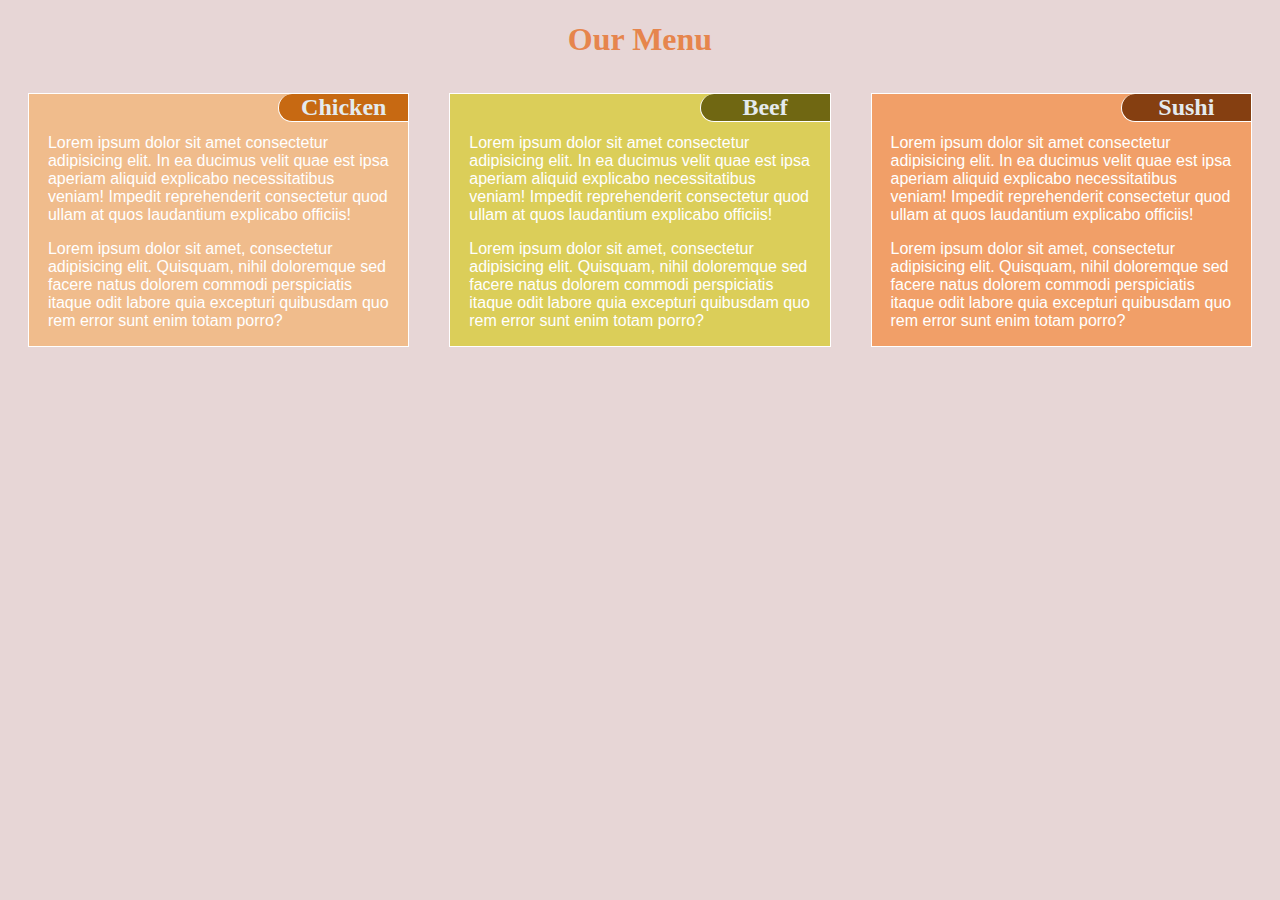
<file: module2/index.html>
<!DOCTYPE html>
<html lang="en">

<head>
    <meta charset="UTF-8">
    <meta http-equiv="X-UA-Compatible" content="IE=edge">
    <meta name="viewport" content="width=device-width, initial-scale=1.0">
    <link rel="stylesheet" href="css/style.css">
    <title>Coursera Test</title>
</head>

<body>
    <h1 id="title">Our Menu</h1>
    <div id="chicken" class="col-lg-4 col-md-4 col-sd-6">
        <section>

            <div class='content-title'>
                <h2>Chicken</h2>
            </div>
            <div class="content">
                <p> Lorem ipsum dolor sit amet consectetur adipisicing elit. In ea ducimus velit quae est ipsa aperiam
                    aliquid
                    explicabo necessitatibus veniam! Impedit reprehenderit consectetur quod ullam at quos laudantium
                    explicabo
                    officiis! </p>
                <p> Lorem ipsum dolor sit amet, consectetur adipisicing elit. Quisquam, nihil doloremque sed facere
                    natus
                    dolorem commodi perspiciatis itaque odit labore quia excepturi quibusdam quo rem error sunt enim
                    totam
                    porro?
                </p>
            </div>

        </section>
    </div>
    <div id="beef" class="col-lg-4 col-md-4 col-sd-6">
        <section>
            <div class='content-title'>
                <h2>Beef</h2>
            </div>
            <div class="content">
                <p> Lorem ipsum dolor sit amet consectetur adipisicing elit. In ea ducimus velit quae est ipsa aperiam
                    aliquid
                    explicabo necessitatibus veniam! Impedit reprehenderit consectetur quod ullam at quos laudantium
                    explicabo
                    officiis! </p>
                <p> Lorem ipsum dolor sit amet, consectetur adipisicing elit. Quisquam, nihil doloremque sed facere
                    natus
                    dolorem commodi perspiciatis itaque odit labore quia excepturi quibusdam quo rem error sunt enim
                    totam
                    porro?
                </p>
            </div>
        </section>
    </div>
    <div id="sushi" class="col-lg-4 col-md-4 col-sd-12">
        <section>
            <div class='content-title'>
                <h2>Sushi</h2>
            </div>
            <div class="content">
                <p> Lorem ipsum dolor sit amet consectetur adipisicing elit. In ea ducimus velit quae est ipsa aperiam
                    aliquid
                    explicabo necessitatibus veniam! Impedit reprehenderit consectetur quod ullam at quos laudantium
                    explicabo
                    officiis! </p>
                <p> Lorem ipsum dolor sit amet, consectetur adipisicing elit. Quisquam, nihil doloremque sed facere
                    natus
                    dolorem commodi perspiciatis itaque odit labore quia excepturi quibusdam quo rem error sunt enim
                    totam
                    porro?
                </p>
            </div>
        </section>
    </div>
</body>

</html>
</file>
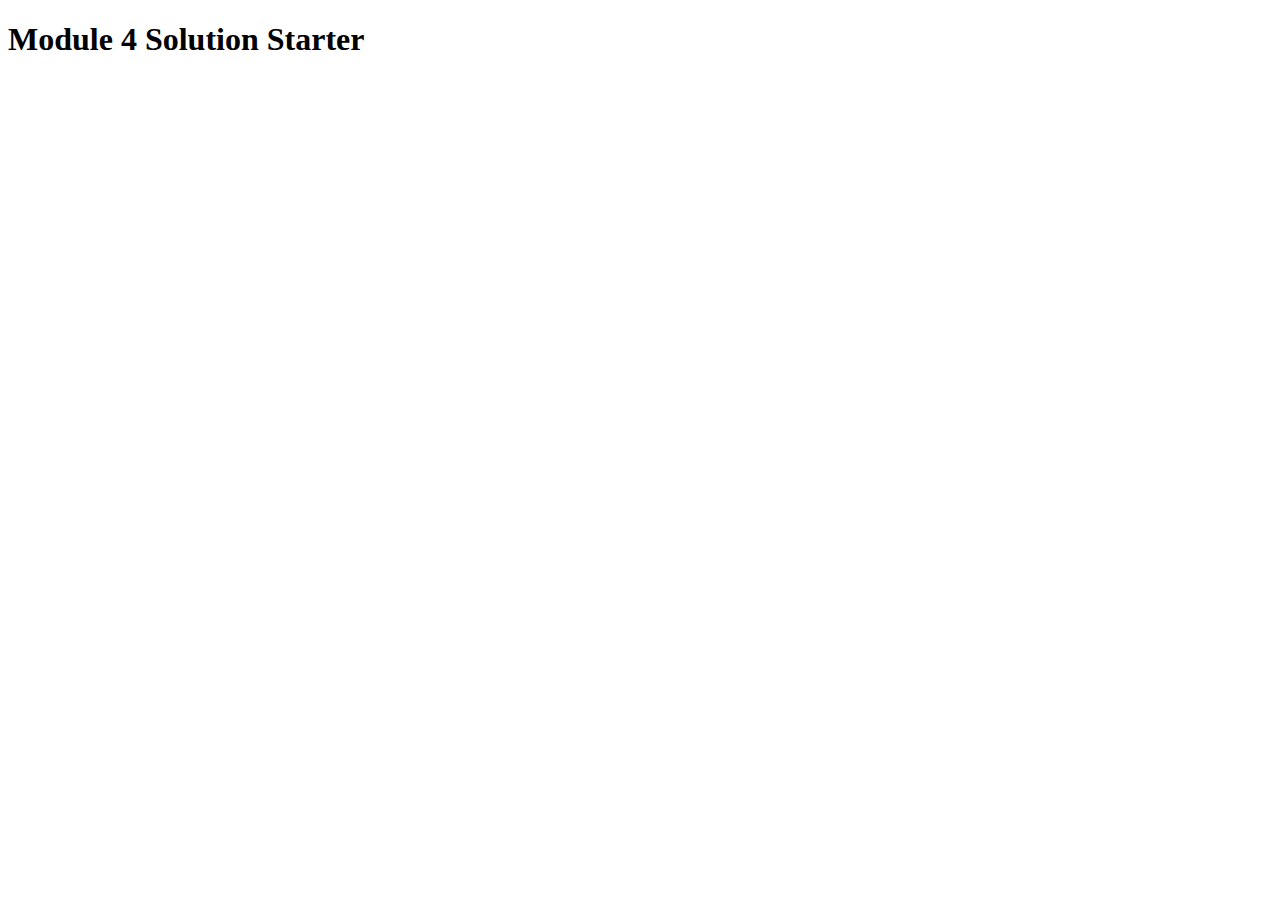
<file: module4/index.html>
<!DOCTYPE html>
<html>
<head>
  <meta charset="utf-8">
  <title>Module 4 Solution Starter</title>
  <script src="SpeakHello.js"></script>
  <script src="SpeakGoodBye.js"></script>
  <script src="script.js"></script>
</head>
<body>
  <h1>Module 4 Solution Starter</h1>
</body>
</html>
</file>
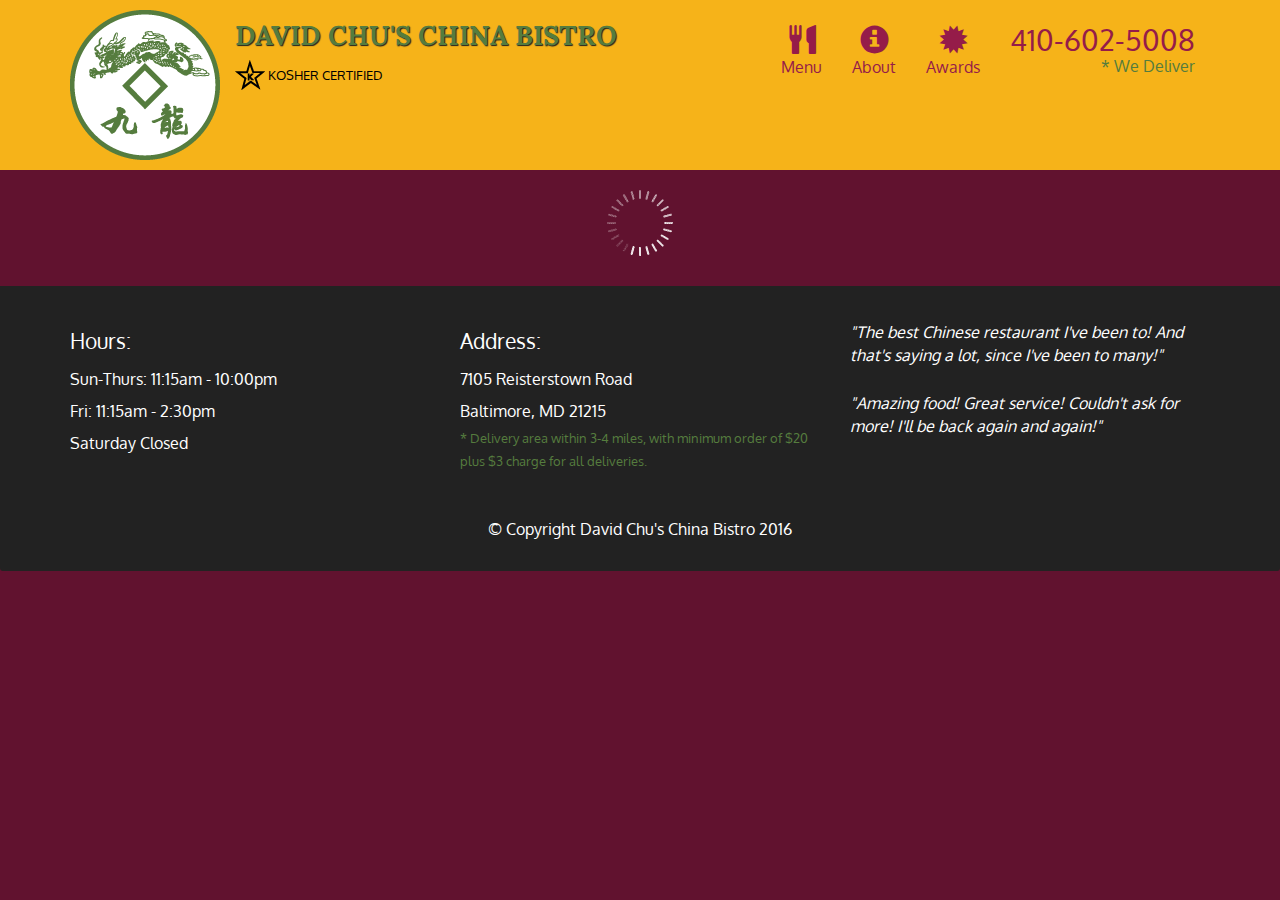
<file: module5/index.html>
<!doctype html>
<html lang="en">
  <head>
    <meta charset="utf-8">
    <meta http-equiv="X-UA-Compatible" content="IE=edge">
    <meta name="viewport" content="width=device-width, initial-scale=1">
    <title>David Chu's China Bistro</title>
    <link rel="stylesheet" href="css/bootstrap.min.css">
    <link rel="stylesheet" href="css/styles.css">
    <link href='https://fonts.googleapis.com/css?family=Oxygen:400,300,700' rel='stylesheet' type='text/css'>
    <link href='https://fonts.googleapis.com/css?family=Lora' rel='stylesheet' type='text/css'>
  </head>
<body>
  <header>
    <nav id="header-nav" class="navbar navbar-default">
      <div class="container">
        <div class="navbar-header">
          <a href="index.html" class="pull-left visible-md visible-lg">
            <div id="logo-img" alt="Logo image"></div>
          </a>

          <div class="navbar-brand">
            <a href="index.html"><h1>David Chu's China Bistro</h1></a>
            <p>
              <img src="images/star-k-logo.png" alt="Kosher certification">
              <span>Kosher Certified</span>
            </p>
          </div>

          <button id="navbarToggle" type="button" class="navbar-toggle collapsed" data-toggle="collapse" data-target="#collapsable-nav" aria-expanded="false">
            <span class="sr-only">Toggle navigation</span>
            <span class="icon-bar"></span>
            <span class="icon-bar"></span>
            <span class="icon-bar"></span>
          </button>
        </div>
        
        <div id="collapsable-nav" class="collapse navbar-collapse">
           <ul id="nav-list" class="nav navbar-nav navbar-right">
            <li id="navHomeButton" class="visible-xs active">
              <a href="index.html">
                <span class="glyphicon glyphicon-home"></span> Home</a>
            </li>
            <li id="navMenuButton">
              <a href="#" onclick="$dc.loadMenuCategories();">
                <span class="glyphicon glyphicon-cutlery"></span><br class="hidden-xs"> Menu</a>
            </li>
            <li>
              <a href="#">
                <span class="glyphicon glyphicon-info-sign"></span><br class="hidden-xs"> About</a>
            </li>
            <li>
              <a href="#">
                <span class="glyphicon glyphicon-certificate"></span><br class="hidden-xs"> Awards</a>
            </li>
            <li id="phone" class="hidden-xs">
              <a href="tel:410-602-5008">
                <span>410-602-5008</span></a><div>* We Deliver</div>
            </li>
          </ul><!-- #nav-list -->
        </div><!-- .collapse .navbar-collapse -->
      </div><!-- .container -->
    </nav><!-- #header-nav -->
  </header>

  <div id="call-btn" class="visible-xs">
    <a class="btn" href="tel:410-602-5008">
    <span class="glyphicon glyphicon-earphone"></span>
    410-602-5008
    </a>
  </div>
  <div id="xs-deliver" class="text-center visible-xs">* We Deliver</div>

  <div id="main-content" class="container"></div>

  <footer class="panel-footer">
    <div class="container">
      <div class="row">
        <section id="hours" class="col-sm-4">
          <span>Hours:</span><br>
          Sun-Thurs: 11:15am - 10:00pm<br>
          Fri: 11:15am - 2:30pm<br>
          Saturday Closed
          <hr class="visible-xs">
        </section>
        <section id="address" class="col-sm-4">
          <span>Address:</span><br>
          7105 Reisterstown Road<br>
          Baltimore, MD 21215
          <p>* Delivery area within 3-4 miles, with minimum order of $20 plus $3 charge for all deliveries.</p>
          <hr class="visible-xs">
        </section>
        <section id="testimonials" class="col-sm-4">
          <p>"The best Chinese restaurant I've been to! And that's saying a lot, since I've been to many!"</p>
          <p>"Amazing food! Great service! Couldn't ask for more! I'll be back again and again!"</p>
        </section>
      </div>
      <div class="text-center">&copy; Copyright David Chu's China Bistro 2016</div>
    </div>
  </footer>

  <!-- jQuery (Bootstrap JS plugins depend on it) -->
  <script src="js/jquery-2.1.4.min.js"></script>
  <script src="js/bootstrap.min.js"></script>
  <script src="js/ajax-utils.js"></script>
  <script src="js/script.js"></script>
</body>
</html>
</file>
<file: module2/css/style.css>
/********** Base styles **********/
* {
  box-sizing: border-box;
}
body {
  background-color: rgb(231, 214, 214);
  color: rgb(228, 234, 238);
}
h1 {
  margin-bottom: 15px;
  color: rgb(230, 133, 77);
}

p {
  width: 90%;
  margin-right: auto;
  margin-left: auto;
  font-family: Helvetica;
  color: white;
  clear: right;
}

/* Positioning of Titles */
section {
  position: relative;
  margin: 20px 20px;
}

#beef section {
  background-color: rgb(219, 206, 89);
  border: 1px solid white;
}

#chicken section {
  background-color: rgb(240, 188, 140);
  border: 1px solid white;
}

#sushi section {
  background-color: rgb(241, 159, 104);
  border: 1px solid white;
}

section h2 {
  position: inherit;
  float: right;
  right: 5%;
  top: 10px;
  margin: 0px 0px;
  width: 130px;
  text-align: center;
  border: 1px solid white;
  border-top: 0px;
  border-right: 0px;
  border-bottom-left-radius: 1cm;
  border-top-left-radius: 1cm;
  /* background-color: chartreuse; */
}
#beef h2 {
  background-color: rgb(112, 103, 18);
}
#chicken h2 {
  background-color: rgb(199, 105, 18);
}
#sushi h2 {
  background-color: rgb(133, 63, 17);
}
.content {
  margin-top: 40px;
}
/* Simple Responsive Framework. */
.row {
  width: 100%;
}

#title {
  margin-left: auto;
  margin-right: auto;
  width: 200px;
  text-align: center;
}

/********** Large devices only **********/
@media (min-width: 1200px) {
  .col-lg-1,
  .col-lg-2,
  .col-lg-3,
  .col-lg-4,
  .col-lg-5,
  .col-lg-6,
  .col-lg-7,
  .col-lg-8,
  .col-lg-9,
  .col-lg-10,
  .col-lg-11,
  .col-lg-12 {
    float: left;
  }
  .col-lg-1 {
    width: 8.33%;
  }
  .col-lg-2 {
    width: 16.66%;
  }
  .col-lg-3 {
    width: 25%;
  }
  .col-lg-4 {
    width: 33.33%;
  }
  .col-lg-5 {
    width: 41.66%;
  }
  .col-lg-6 {
    width: 50%;
  }
  .col-lg-7 {
    width: 58.33%;
  }
  .col-lg-8 {
    width: 66.66%;
  }
  .col-lg-9 {
    width: 74.99%;
  }
  .col-lg-10 {
    width: 83.33%;
  }
  .col-lg-11 {
    width: 91.66%;
  }
  .col-lg-12 {
    width: 100%;
  }
}

/********** Medium devices only **********/
@media (min-width: 992px) and (max-width: 1199px) {
  .col-md-1,
  .col-md-2,
  .col-md-3,
  .col-md-4,
  .col-md-5,
  .col-md-6,
  .col-md-7,
  .col-md-8,
  .col-md-9,
  .col-md-10,
  .col-md-11,
  .col-md-12 {
    float: left;
  }
  .col-md-1 {
    width: 8.33%;
  }
  .col-md-2 {
    width: 16.66%;
  }
  .col-md-3 {
    width: 25%;
  }
  .col-md-4 {
    width: 33.33%;
  }
  .col-md-5 {
    width: 41.66%;
  }
  .col-md-6 {
    width: 50%;
  }
  .col-md-7 {
    width: 58.33%;
  }
  .col-md-8 {
    width: 66.66%;
  }
  .col-md-9 {
    width: 74.99%;
  }
  .col-md-10 {
    width: 83.33%;
  }
  .col-md-11 {
    width: 91.66%;
  }
  .col-md-12 {
    width: 100%;
  }
}

/********** Small devices only **********/
@media (min-width: 768px) and (max-width: 991px) {
  .col-sd-1,
  .col-sd-2,
  .col-sd-3,
  .col-sd-4,
  .col-sd-5,
  .col-sd-6,
  .col-sd-7,
  .col-sd-8,
  .col-sd-9,
  .col-sd-10,
  .col-sd-11,
  .col-sd-12 {
    float: left;
  }
  .col-sd-1 {
    width: 8.33%;
  }
  .col-sd-2 {
    width: 16.66%;
  }
  .col-sd-3 {
    width: 25%;
  }
  .col-sd-4 {
    width: 33.33%;
  }
  .col-sd-5 {
    width: 41.66%;
  }
  .col-sd-6 {
    width: 50%;
  }
  .col-sd-7 {
    width: 58.33%;
  }
  .col-sd-8 {
    width: 66.66%;
  }
  .col-sd-9 {
    width: 74.99%;
  }
  .col-sd-10 {
    width: 83.33%;
  }
  .col-sd-11 {
    width: 91.66%;
  }
  .col-sd-12 {
    width: 100%;
  }
}
</file>
<file: module5/css/styles.css>
body {
  font-size: 16px;
  color: #fff;
  background-color: #61122f;
  font-family: 'Oxygen', sans-serif;
}

/** HEADER **/
#header-nav {
  background-color: #f6b319;
  border-radius: 0;
  border: 0;
}

#logo-img {
  background: url('../images/restaurant-logo_large.png') no-repeat;
  width: 150px;
  height: 150px;
  margin: 10px 15px 10px 0;
}

.navbar-brand {
  padding-top: 25px;
}
.navbar-brand h1 { /* Restaurant name */
  font-family: 'Lora', serif;
  color: #557c3e;
  font-size: 1.5em;
  text-transform: uppercase;
  font-weight: bold;
  text-shadow: 1px 1px 1px #222;
  margin-top: 0;
  margin-bottom: 0;
  line-height: .75;
}
.navbar-brand a:hover, .navbar-brand a:focus {
  text-decoration: none;
}
.navbar-brand p { /* Kosher cert */
  color: #000;
  text-transform: uppercase;
  font-size: .7em;
  margin-top: 15px;
}
.navbar-brand p span { /* Star-K */
  vertical-align: middle;
}

#nav-list {
  margin-top: 10px;
}
#nav-list a {
  color: #951C49;
  text-align: center;
}
#nav-list a:hover {
  background: #E7E7E7;
}
#nav-list a span {
  font-size: 1.8em;
}

#phone {
  margin-top: 5px;
}
#phone a { /* Phone number */
  text-align: right;
  padding-bottom: 0;
}
#phone div { /* We Deliver */
  color: #557c3e;
  text-align: right;
  padding-right: 15px;
}

.navbar-header button.navbar-toggle, .navbar-header .icon-bar {
  border: 1px solid #61122f;
}
.navbar-header button.navbar-toggle {
  clear: both;
  margin-top: -30px;
}
/* END HEADER */

/* FOOTER */
.panel-footer {
  margin-top: 30px;
  padding-top: 35px;
  padding-bottom: 30px;
  background-color: #222;
  border-top: 0;
}
.panel-footer div.row {
  margin-bottom: 35px;
}
#hours, #address {
  line-height: 2;
}
#hours > span, #address > span {
  font-size: 1.3em;
}
#address p {
  color: #557c3e;
  font-size: .8em;
  line-height: 1.8;
}
#testimonials {
  font-style: italic;
}
#testimonials p:nth-child(2) {
  margin-top: 25px;
}
/* END FOOTER */



/* HOME PAGE */
.container .jumbotron {
  box-shadow: 0 0 50px #3F0C1F;
  border: 2px solid #3F0C1F;
}

#menu-tile, #specials-tile, #map-tile {
  height: 250px;
  width: 100%;
  margin-bottom: 15px;
  position: relative;
  border: 2px solid #3F0C1F;
  overflow: hidden;
}
#menu-tile:hover, #specials-tile:hover, #map-tile:hover {
  box-shadow: 0 1px 5px 1px #cccccc;
}
#menu-tile {
  background: url('../images/menu-tile.jpg') no-repeat;
  background-position: center;
}
#specials-tile {
  background: url('../images/specials-tile.jpg') no-repeat;
  background-position: center;
}
#menu-tile span, #specials-tile span, #map-tile span {
  position: absolute;
  bottom: 0;
  right: 0;
  width: 100%;
  text-align: center;
  font-size: 1.6em;
  text-transform: uppercase;
  background-color: #000;
  color: #fff;
  opacity: .8;
}
/* END HOME PAGE */

/* MENU CATEGORIES PAGE */
.category-tile { 
  position: relative;
  border: 2px solid #3F0C1F;
  overflow: hidden;
  width: 200px;
  height: 200px;
  margin: 0 auto 15px;
}
.category-tile span {
  position: absolute;
  bottom: 0;
  right: 0;
  width: 100%;
  text-align: center;
  font-size: 1.2em;
  text-transform: uppercase;
  background-color: #000;
  color: #fff;
  opacity: .8;
}
.category-tile:hover {
  box-shadow: 0 1px 5px 1px #cccccc;
}

#menu-categories-title + div {
  margin-bottom: 50px;
}
/* END MENU CATEGORIES PAGE */

/* SINGLE CATEGORY PAGE */
.menu-item-tile {
  margin-bottom: 25px;
}
.menu-item-tile hr {
  width: 80%;
}
.menu-item-tile .menu-item-price {
  font-size: 1.1em;
  text-align: right;
  margin-top: -15px;
  margin-right: -15px;
}
.menu-item-tile .menu-item-price span {
  font-size: .6em;
}
.menu-item-photo {
  position: relative;
  border: 2px solid #3F0C1F; 
  overflow: hidden;
  padding: 0;
  margin-right: -15px;
  margin-left: auto;
  margin-bottom: 20px;
  max-width: 250px;
}
.menu-item-photo div {
  position: absolute;
  bottom: 0;
  right: 0;
  width: 80px;
  background-color: #557c3e;
  text-align: center;
}
.menu-item-description {
  padding-right: 30px;
}
h3.menu-item-title {
  margin: 0 0 10px;
}
.menu-item-details {
  font-size: .9em;
  font-style: italic;
}
/* END SINGLE CATEGORY PAGE */


/********** Large devices only **********/
@media (min-width: 1200px) {
  .container .jumbotron {
    background: url('../images/jumbotron_1200.jpg') no-repeat;
    height: 675px;
  }
}

/********** Medium devices only **********/
@media (min-width: 992px) and (max-width: 1199px) {
  /* Header */
  #logo-img {
    background: url('../images/restaurant-logo_medium.png') no-repeat;
    width: 100px;
    height: 100px;
    margin: 5px 5px 5px 0;
  }
  /* End Header */

  /* Home Page */
  .container .jumbotron {
    background: url('../images/jumbotron_992.jpg') no-repeat;
    height: 558px;
  }
  /* End Home Page */
}

/********** Small devices only **********/
@media (min-width: 768px) and (max-width: 991px) {
  /* Home Page */
  .container .jumbotron {
    background: url('../images/jumbotron_768.jpg') no-repeat;
    height: 432px;
  }
  /* End Home Page */
}

/********** Extra small devices only **********/
@media (max-width: 767px) {
  /* Header */
  .navbar-brand {
    padding-top: 10px;
    height: 80px;
  }
  .navbar-brand h1 { /* Restaurant name */
    padding-top: 10px;
    font-size: 5vw; /* 1vw = 1% of viewport width */
  }
  .navbar-brand p { /* Kosher cert */
    font-size: .6em;
    margin-top: 12px;
  }
  .navbar-brand p img { /* Star-K */
    height: 20px;
  }

  #collapsable-nav a { /* Collapsed nav menu text */
    font-size: 1.2em;
  }
  #collapsable-nav a span { /* Collapsed nav menu glyph */
    font-size: 1em;
    margin-right: 5px;
  }

  #call-btn > a {
    font-size: 1.5em;
    display: block;
    margin: 0 20px;
    padding: 10px;
    border: 2px solid #fff;
    background-color: #f6b319;
    color: #951c49;
  }
  #xs-deliver {
    margin-top: 5px;
    font-size: .7em;
    letter-spacing: .1em;
    text-transform: uppercase;
  }
  /* End Header */

  /* Footer */
  .panel-footer section {
    margin-bottom: 30px;
    text-align: center;
  }
  .panel-footer section:nth-child(3) {
    margin-bottom: 0; /* margin already exists on the whole row */
  }
  .panel-footer section hr {
    width: 50%;
  }
  /* End Footer */

  /* Home Page */
  .container .jumbotron {
    margin-top: 30px;
    padding: 0;
  }
  #menu-tile, #specials-tile {
    width: 360px;
    margin: 0 auto 15px;
  }

  .menu-item-photo {
    margin-right: auto;
  }
  .menu-item-tile .menu-item-price {
    text-align: center;
  }
  .menu-item-description {
    text-align: center;;
  }
}


/********** Super extra small devices Only :-) (e.g., iPhone 4) **********/
@media (max-width: 479px) {
  /* Header */
  .navbar-brand h1 { /* Restaurant name */
    padding-top: 5px;
    font-size: 6vw;
  }
  /* End Header */
  
  /* Home page */
  #menu-tile, #specials-tile {
    width: 280px;
    margin: 0 auto 15px;
  }

  .col-xxs-12 {
    position: relative;
    min-height: 1px;
    padding-right: 15px;
    padding-left: 15px;
    float: left;
    width: 100%;
  }
}
</file>
